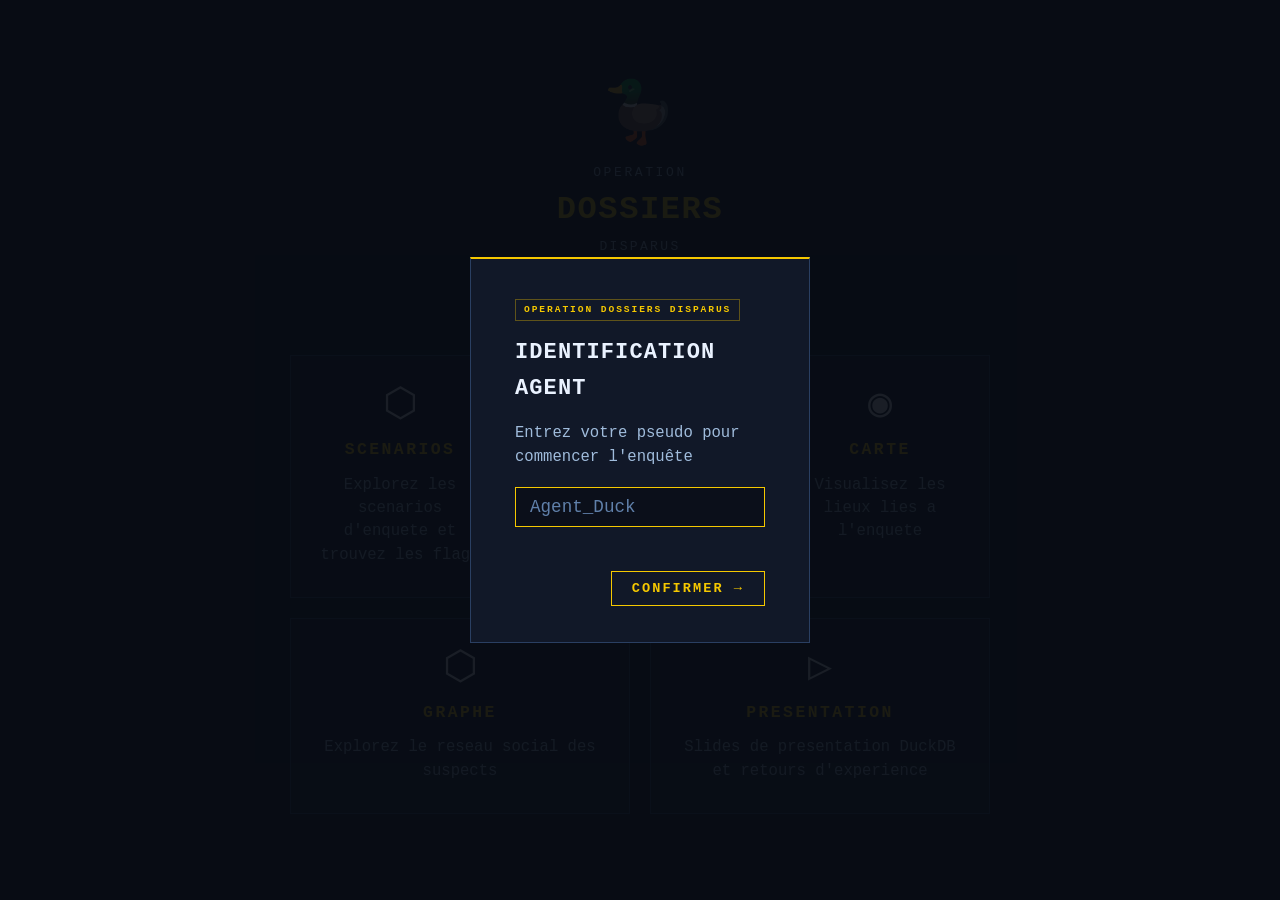
<file: docs/index.html>
<!DOCTYPE html>
<html lang="fr">
<head>
  <meta charset="UTF-8">
  <meta name="viewport" content="width=device-width, initial-scale=1.0">
  <title>Operation Dossiers Disparus — DuckDB CTF</title>
  <link rel="icon" href="data:image/svg+xml,<svg xmlns=%22http://www.w3.org/2000/svg%22 viewBox=%220 0 100 100%22><text y=%22.9em%22 font-size=%2290%22>🦆</text></svg>">
  <link rel="stylesheet" href="style.css">
</head>
<body>

<div class="landing">
  <div class="landing-hero">
    <span class="landing-duck">🦆</span>
    <div class="landing-title">
      <span class="logo-op">OPERATION</span>
      <span class="logo-name" style="font-size:1.6rem">DOSSIERS</span>
      <span class="logo-sub">DISPARUS</span>
    </div>
    <p class="landing-subtitle">DuckDB SQL CTF</p>
    <span class="agent-badge landing-agent"></span>
  </div>

  <div class="landing-cards">
    <a href="scenarios/" class="landing-card">
      <span class="landing-card-icon">⬡</span>
      <span class="landing-card-title">SCENARIOS</span>
      <span class="landing-card-desc">Explorez les scenarios d'enquete et trouvez les flags</span>
    </a>
    <a href="leaderboard/" class="landing-card">
      <span class="landing-card-icon">◈</span>
      <span class="landing-card-title">LEADERBOARD</span>
      <span class="landing-card-desc">Classement en temps reel des participants</span>
    </a>
    <a href="map/" class="landing-card">
      <span class="landing-card-icon">◉</span>
      <span class="landing-card-title">CARTE</span>
      <span class="landing-card-desc">Visualisez les lieux lies a l'enquete</span>
    </a>
    <a href="graph/" class="landing-card">
      <span class="landing-card-icon">⬡</span>
      <span class="landing-card-title">GRAPHE</span>
      <span class="landing-card-desc">Explorez le reseau social des suspects</span>
    </a>
    <a href="presentation/" class="landing-card">
      <span class="landing-card-icon">▷</span>
      <span class="landing-card-title">PRESENTATION</span>
      <span class="landing-card-desc">Slides de presentation DuckDB et retours d'experience</span>
    </a>
  </div>
</div>

<script src="agent.js"></script>
</body>
</html>
</file>
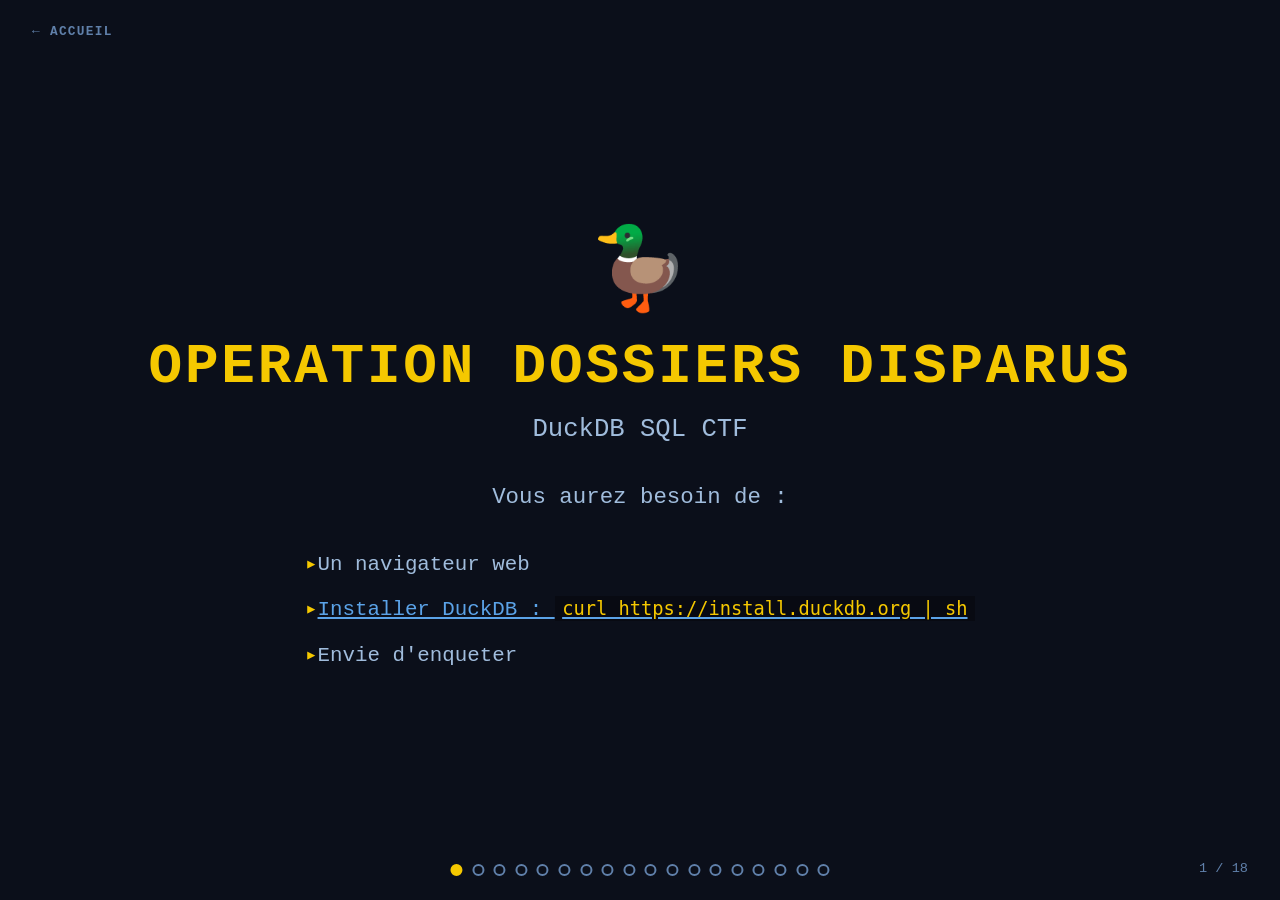
<file: docs/presentation/index.html>
<!DOCTYPE html>
<html lang="fr">
<head>
  <meta charset="UTF-8">
  <meta name="viewport" content="width=device-width, initial-scale=1.0">
  <title>Presentation — DuckDB SQL CTF</title>
  <link rel="icon" href="data:image/svg+xml,<svg xmlns=%22http://www.w3.org/2000/svg%22 viewBox=%220 0 100 100%22><text y=%22.9em%22 font-size=%2290%22>🦆</text></svg>">
  <style>
    *, *::before, *::after { box-sizing: border-box; margin: 0; padding: 0; }

    :root {
      --c-bg:      #0b0f1a;
      --c-sidebar: #060a12;
      --c-surface: #111828;
      --c-border:  #2a3f62;
      --c-muted:   #6080aa;
      --c-soft:    #a0bcdc;
      --c-text:    #eaf2ff;
      --c-accent:  #f5c800;
      --c-green:   #2ecc71;
      --c-blue:    #5ba3e8;
      --c-red:     #e74c3c;
    }

    html, body {
      height: 100%;
      overflow: hidden;
      font-family: "Courier New", Courier, monospace;
      background: var(--c-bg);
      color: var(--c-text);
    }

    /* ── SLIDE DECK ─────────────────────────────────────────────── */

    .deck {
      display: flex;
      width: 100%;
      height: 100vh;
      overflow-x: auto;
      overflow-y: hidden;
      scroll-snap-type: x mandatory;
      scroll-behavior: smooth;
      scrollbar-width: none;
    }
    .deck::-webkit-scrollbar { display: none; }

    .slide {
      min-width: 100vw;
      height: 100vh;
      scroll-snap-align: start;
      display: flex;
      flex-direction: column;
      align-items: center;
      justify-content: center;
      padding: 4rem 8rem;
      text-align: center;
      position: relative;
    }

    /* ── TYPOGRAPHY ──────────────────────────────────────────────── */

    .slide h1 {
      font-size: 3.5rem;
      color: var(--c-accent);
      margin-bottom: 0.5rem;
      letter-spacing: 0.05em;
    }
    .slide h2 {
      font-size: 2.2rem;
      color: var(--c-accent);
      margin-bottom: 1.5rem;
      letter-spacing: 0.05em;
    }
    .slide h3 {
      font-size: 1.6rem;
      color: var(--c-text);
      margin-bottom: 1rem;
    }
    .slide p {
      font-size: 1.4rem;
      color: var(--c-soft);
      line-height: 1.8;
      max-width: 900px;
    }
    .slide ul {
      font-size: 1.3rem;
      color: var(--c-soft);
      line-height: 2.2;
      list-style: none;
      text-align: left;
      max-width: 800px;
    }
    .slide ul li::before {
      content: "\25B8 ";
      color: var(--c-accent);
    }
    .slide a {
      color: var(--c-blue);
      text-decoration: underline;
    }
    .slide a:hover { color: var(--c-accent); }
    .slide code {
      color: var(--c-accent);
      background: rgba(0,0,0,0.3);
      padding: 0.1em 0.4em;
      font-size: 0.9em;
    }
    .slide .subtitle {
      font-size: 1.6rem;
      color: var(--c-soft);
      margin-bottom: 1.5rem;
    }
    .slide .big-emoji {
      font-size: 5rem;
      margin-bottom: 1rem;
    }
    .slide .big-text {
      font-size: 2.4rem;
      font-style: italic;
      color: var(--c-soft);
      max-width: 800px;
      line-height: 1.6;
    }
    .slide .small {
      font-size: 1rem;
      color: var(--c-muted);
      margin-top: 1rem;
    }

    /* ── TWO COLUMN LAYOUT ──────────────────────────────────────── */

    .two-col {
      display: grid;
      grid-template-columns: 1fr 1fr;
      gap: 4rem;
      max-width: 900px;
      width: 100%;
    }
    .col {
      display: flex;
      flex-direction: column;
      align-items: center;
      gap: 0.6rem;
      padding: 2rem;
      border: 1px solid var(--c-border);
      background: var(--c-surface);
    }
    .col .name {
      font-size: 1.8rem;
      color: var(--c-accent);
      font-weight: bold;
    }
    .col .company {
      font-size: 1.2rem;
      color: var(--c-text);
    }
    .col a {
      font-size: 1rem;
    }

    /* ── REX CARD ───────────────────────────────────────────────── */

    .rex-card {
      background: var(--c-surface);
      border: 1px solid var(--c-border);
      padding: 2rem 3rem;
      max-width: 800px;
      width: 100%;
      text-align: left;
      margin-top: 1.5rem;
    }
    .rex-card .stat {
      font-size: 2.5rem;
      color: var(--c-accent);
      font-weight: bold;
      margin: 0.5rem 0;
    }
    .rex-card p {
      font-size: 1.2rem;
    }

    /* ── SCORING SLIDE ──────────────────────────────────────────── */

    .scoring-grid {
      display: grid;
      grid-template-columns: 1fr 1fr;
      gap: 1.2rem;
      max-width: 1100px;
      width: 100%;
      margin-top: 1.2rem;
    }
    .scoring-card {
      background: var(--c-surface);
      border: 1px solid var(--c-border);
      border-radius: 10px;
      padding: 1.4rem 1.8rem;
      text-align: left;
    }
    .scoring-card-wide { grid-column: 1 / -1; }
    .scoring-card h3 {
      color: var(--c-accent);
      font-size: 1.3rem;
      margin-bottom: 0.4rem;
    }
    .scoring-card .scoring-lead {
      font-size: 1rem;
      color: var(--c-text);
      line-height: 1.5;
      margin-bottom: 0.6rem;
    }
    .scoring-card .scoring-foot {
      font-size: 0.9rem;
      color: var(--c-muted);
      margin-top: 0.6rem;
      line-height: 1.5;
    }
    .scoring-list {
      font-size: 1.05rem;
      line-height: 1.7;
      color: var(--c-soft);
      list-style: none;
      padding: 0;
      max-width: none;
    }
    .scoring-list li::before {
      content: "\25B8 ";
      color: var(--c-accent);
    }
    .scoring-list-cols {
      display: grid;
      grid-template-columns: 1fr 1fr;
      gap: 0 2rem;
    }

    .submission-card {
      background: var(--c-surface);
      border: 1px solid var(--c-border);
      border-radius: 10px;
      padding: 1.2rem 1.6rem;
      margin-top: 1.2rem;
      max-width: 1100px;
      width: 100%;
      text-align: left;
    }
    .submission-card h3 {
      color: var(--c-accent);
      font-size: 1.2rem;
      margin-bottom: 0.6rem;
    }
    .submission-code {
      background: rgba(0, 0, 0, 0.35);
      border: 1px solid var(--c-border);
      border-radius: 6px;
      padding: 0.9rem 1.1rem;
      color: var(--c-soft);
      font-size: 0.95rem;
      line-height: 1.5;
      overflow-x: auto;
      white-space: pre;
    }
    .submission-code code {
      background: transparent;
      color: var(--c-soft);
      padding: 0;
      font-size: inherit;
    }

    /* ── ARCHITECTURE SLIDE ──────────────────────────────────────── */

    .arch-svg {
      width: 100%;
      max-width: 1200px;
      height: auto;
      max-height: 78vh;
      margin-top: 1rem;
    }
    .arch-zone-bg {
      fill: rgba(17, 24, 40, 0.4);
      stroke: var(--c-border);
      stroke-dasharray: 4 4;
      stroke-width: 1;
    }
    .arch-zone-label {
      fill: var(--c-muted);
      font-size: 13px;
      font-weight: bold;
      letter-spacing: 0.15em;
      font-family: "Courier New", Courier, monospace;
    }
    .arch-box {
      fill: var(--c-surface);
      stroke: var(--c-border);
      stroke-width: 1.5;
      rx: 4;
    }
    .arch-box-gen     { stroke: var(--c-green); }
    .arch-box-player  { stroke: var(--c-soft); }
    .arch-box-s3      { stroke: var(--c-blue); }
    .arch-box-lambda  { stroke: var(--c-accent); }
    .arch-box-api     { stroke: var(--c-accent); }
    .arch-box-db      { stroke: var(--c-blue); }
    .arch-box-wasm    { stroke: var(--c-soft); }
    .arch-label {
      fill: var(--c-text);
      font-size: 13px;
      font-weight: bold;
      text-anchor: middle;
      font-family: "Courier New", Courier, monospace;
    }
    .arch-sublabel {
      fill: var(--c-muted);
      font-size: 10px;
      text-anchor: middle;
      font-family: "Courier New", Courier, monospace;
    }
    .arch-flow {
      stroke: var(--c-muted);
      stroke-width: 1.4;
      fill: none;
    }
    .arch-flow-dashed {
      stroke-dasharray: 4 3;
    }
    .arch-flow-invoke {
      stroke: var(--c-accent);
    }
    .arch-flow-label {
      fill: var(--c-soft);
      font-size: 10px;
      font-family: "Courier New", Courier, monospace;
    }

    /* ── ABOUT US SLIDE ──────────────────────────────────────────── */

    #slide-2 {
      flex-direction: column;
      gap: 0;
      text-align: left;
    }

    .about-main {
      display: flex;
      flex-direction: row;
      gap: 3rem;
      align-items: center;
    }

    .about-grid {
      display: grid;
      grid-template-columns: 200px 1fr 160px;
      grid-template-rows: 1fr 1fr;
      gap: 2rem 2.5rem;
      align-items: center;
    }

    .about-photo {
      width: 200px;
      height: 220px;
      border: 3px solid var(--c-border);
      overflow: hidden;
      background: var(--c-surface);
    }
    .about-photo img {
      width: 100%;
      height: 100%;
      object-fit: cover;
    }

    .about-info {
      display: flex;
      flex-direction: column;
      gap: 0.3rem;
    }
    .about-name {
      font-size: 2.2rem;
      font-weight: bold;
      color: var(--c-text);
      letter-spacing: 0.02em;
    }
    .about-role {
      font-size: 1.1rem;
      color: var(--c-muted);
    }
    .about-logos-banner {
      height: 60px;
      width: auto;
      object-fit: contain;
      margin-bottom: 2rem;
    }

    .about-qr {
      width: 150px;
      height: 150px;
      background: #fff;
      padding: 6px;
      display: flex;
      align-items: center;
      justify-content: center;
    }
    .about-qr img {
      width: 100%;
      height: 100%;
      object-fit: contain;
    }

    .about-tagline {
      display: flex;
      flex-direction: column;
      align-items: center;
      justify-content: center;
      gap: 1rem;
      min-width: 250px;
    }
    .about-tagline h3 {
      font-size: 2rem;
      color: var(--c-text);
      font-weight: bold;
    }
    .about-tagline p {
      font-size: 1.1rem;
      color: var(--c-muted);
    }
    .about-waves {
      font-size: 1.8rem;
      color: var(--c-border);
      line-height: 1.4;
      letter-spacing: 0.3em;
    }

    /* ── FULL-SLIDE IMAGE ────────────────────────────────────────── */

    .slide-img {
      max-width: 90vw;
      max-height: 85vh;
      object-fit: contain;
      border-radius: 4px;
    }

    /* ── SCREENSHOT PLACEHOLDER ─────────────────────────────────── */

    .screenshot {
      max-width: 700px;
      max-height: 350px;
      margin-top: 1.5rem;
      border: 1px solid var(--c-border);
    }
    .screenshot-placeholder {
      width: 700px;
      height: 300px;
      border: 2px dashed var(--c-border);
      display: flex;
      align-items: center;
      justify-content: center;
      color: var(--c-muted);
      font-size: 1rem;
      margin-top: 1.5rem;
    }

    /* ── NAVIGATION ─────────────────────────────────────────────── */

    .dots {
      position: fixed;
      bottom: 1.5rem;
      left: 50%;
      transform: translateX(-50%);
      display: flex;
      gap: 0.6rem;
      z-index: 100;
    }
    .dots button {
      width: 12px;
      height: 12px;
      border-radius: 50%;
      border: 2px solid var(--c-muted);
      background: transparent;
      cursor: pointer;
      padding: 0;
      transition: all 0.2s;
    }
    .dots button:hover { border-color: var(--c-accent); }
    .dots button.active {
      background: var(--c-accent);
      border-color: var(--c-accent);
    }

    .slide-counter {
      position: fixed;
      bottom: 1.5rem;
      right: 2rem;
      font-size: 0.85rem;
      color: var(--c-muted);
      z-index: 100;
    }

    .home-link {
      position: fixed;
      top: 1.5rem;
      left: 2rem;
      color: var(--c-muted);
      text-decoration: none;
      font-size: 0.8rem;
      font-weight: 700;
      letter-spacing: 0.1em;
      text-transform: uppercase;
      z-index: 100;
    }
    .home-link:hover { color: var(--c-accent); }

    /* ── RESPONSIVE ─────────────────────────────────────────────── */

    @media (max-width: 768px) {
      .slide { padding: 2rem 1.5rem; }
      .slide h1 { font-size: 2.2rem; }
      .slide h2 { font-size: 1.6rem; }
      .slide p  { font-size: 1.1rem; }
      .slide ul { font-size: 1rem; }
      .two-col { grid-template-columns: 1fr; gap: 1.5rem; }
    }
  </style>
</head>
<body>

<div class="deck">

  <!-- ─── SLIDE 1: Title / GitHub ─────────────────────────────── -->
  <section class="slide" id="slide-1">
    <div class="big-emoji">🦆</div>
    <h1>OPERATION DOSSIERS DISPARUS</h1>
    <p class="subtitle">DuckDB SQL CTF</p>
    <p>Vous aurez besoin de :</p>
    <ul style="margin-top:1.5rem;">
      <li>Un navigateur web</li>
      <li><a href="https://duckdb.org/install/?platform=macos&environment=cli" target="_blank">Installer DuckDB : <code>curl https://install.duckdb.org | sh</code></a></li>
      <li>Envie d'enqueter</li>
    </ul>
  </section>

  <!-- ─── SLIDE 2: About Us ──────────────────────────────────── -->
  <section class="slide" id="slide-2" style="padding:2rem;">
    <img src="assets/logos.png" alt="Ippon Technologies & Betclic" class="about-logos-banner">

    <div class="about-main">
      <div class="about-grid">
        <!-- Row 1: Jeremy -->
        <div class="about-photo">
          <img src="assets/jeremy.png" alt="Jeremy Nadal">
        </div>
        <div class="about-info">
          <span class="about-name">Jeremy Nadal</span>
          <span class="about-role">Data Engineer</span>
        </div>
        <div class="about-qr">
          <img src="assets/jeremy-qr.png" alt="QR Code Jeremy">
        </div>

        <!-- Row 2: Pablo -->
        <div class="about-photo">
          <img src="assets/pablo.png" alt="Pablo Farey">
        </div>
        <div class="about-info">
          <span class="about-name">Pablo Farey</span>
          <span class="about-role">Data Engineer</span>
        </div>
        <div class="about-qr">
          <img src="assets/pablo-qr.png" alt="QR Code Pablo">
        </div>
      </div>

      <!-- Tagline -->
      <div class="about-tagline">
        <div class="about-waves">~ ~ ~ ~ ~<br>~ ~ ~ ~ ~<br>~ ~ ~ ~ ~</div>
        <h3>Two funny people who love tech</h3>
        <div class="about-waves">~ ~ ~ ~ ~<br>~ ~ ~ ~ ~<br>~ ~ ~ ~ ~</div>
      </div>
    </div>
  </section>

  <!-- ─── SLIDE 3: What is DuckDB? ───────────────────────────── -->
  <section class="slide" id="slide-3">
    <h2>Qu'est-ce que DuckDB ?</h2>
    <ul>
      <li>Moteur de calcul OLAP in-process</li>
      <li>Le "SQLite de l'analytique"</li>
      <li>Des stacks d'erreurs claires</li>
      <br>
      <li>SQL-first : syntaxe riche et moderne</li>
      <li>Open source, licence MIT</li>
    </ul>
    <p class="small">
      <a href="https://duckdb.org/" target="_blank">duckdb.org</a>
    </p>
  </section>

  <!-- ─── SLIDE 4: Why DuckDB? ───────────────────────────────── -->
  <section class="slide" id="slide-4">
    <h2>Pourquoi DuckDB ?</h2>
    <ul>
      <li>Performance exceptionnelle sur les requetes analytiques</li>
      <li>Simplicite : un seul fichier, zero config (avant <a href="https://ducklake.select/docs/stable/specification/introduction">DuckLake</a> au début en tout cas)</li>
      <li>Multi-format reading : Parquet, CSV, JSON, Postgres, Delta, Iceberg, GSheets, ...</li>
      <li>Fonctionne partout : Python, R, Node, CLI, WASM</li>
      <li>Ideal pour l'exploration et le prototypage, mais pas que !</li>
    </ul>
  </section>

  <!-- ─── SLIDE 5: Architecture ──────────────────────────────── -->
  <section class="slide" id="slide-5">
    <h2>Comment ca marche ?</h2>
    <ul>
      <li>Stockage colonnaire optimise</li>
      <li>Moteur d'execution vectorise</li>
      <li>Zero dependance externe</li>
      <li>Execution parallele automatique</li>
      <li>Optimiseur de requetes avance</li>
      <li>Mais... Mono noeuds</li>
    </ul>
    <p class="small" style="margin-top:1.5rem;">
      <a href="https://duckdb.org/" target="_blank">duckdb.org</a>
    </p>
  </section>

  <!-- ─── SLIDE 6: MotherDuck ────────────────────────────────── -->
  <section class="slide" id="slide-6">
    <h2>MotherDuck</h2>
    <ul>
      <li>DuckDB heberge dans le cloud</li>
      <li>Serverless : pas d'infrastructure a gerer</li>
      <li>Execution hybride : local + cloud</li>
      <li>Partage de donnees simplifie</li>
      <li>Interface web et integrations</li>
      <a href="http://localhost:4213/"><code>duckdb -ui</code></a>
    </ul>
  </section>

  <!-- ─── SLIDE 7: DuckDB WASM ───────────────────────────────── -->
  <section class="slide" id="slide-7">
    <h2>DuckDB dans le navigateur</h2>
    <p>Grace a WebAssembly, DuckDB tourne directement dans votre navigateur.</p>
    <ul style="margin-top:1rem;">
      <li>Aucune installation requise</li>
      <li>Les donnees restent cote client</li>
      <li>Ce CTF l'utilise !</li>
    </ul>
    <p class="small" style="margin-top:1.5rem;">
      <a href="https://duckdb.org/docs/current/clients/wasm/overview" target="_blank">Documentation WASM</a>
    </p>
  </section>

  <!-- ─── SLIDE 8: Community & Extensions ────────────────────── -->
  <section class="slide" id="slide-8">
    <h2>Communaute & Extensions</h2>
    <ul>
      <li>Ecosysteme d'extensions riche et grandissant</li>
      <li><code>httpfs</code> — lecture directe depuis S3 / HTTP</li>
      <li><code>spatial</code> — donnees geospatiales</li>
      <li><code>iceberg</code> — tables Apache Iceberg</li>
      <li><code>postgres</code> — interroger Postgres directement</li>
      <li>Communaute active : extensions communautaires</li>
    </ul>
  </section>

  <!-- ─── SLIDE 9: Disclaimer ────────────────────────────────── -->
  <section class="slide" id="slide-9">
    <div class="big-emoji">⚠️</div>
    <p class="big-text">
      Nous ne sommes ni experts DuckDB, ni experts Iceberg.
    </p>
    <p class="small">Nous sommes des enthousiastes partageant nos decouvertes.</p>
  </section>

  <!-- ─── SLIDE 10: Big Data is Dead ──────────────────────────── -->
  <section class="slide" id="slide-10">
    <h2>Big Data is Dead</h2>
    <p>La majorite des entreprises traitent moins de donnees qu'on ne le pense.</p>
    <img class="slide-img" src="assets/small_data.png" alt="Bar chart — volume de donnees traite par les entreprises" style="margin-top:1.5rem;">
    <p class="small">La plupart des workloads tiennent sur une seule machine.</p>
  </section>

  <!-- ─── SLIDE 11: REX Orange + dbt-duckdb ──────────────────── -->
  <section class="slide" id="slide-11">
    <h2>REX : Orange + dbt-duckdb</h2>
    <div class="rex-card">
      <h3>Data ingestion dans un cloud souverain</h3>
      <ul>
        <li>Utilisation de <code>dbt-duckdb</code> pour l'ingestion de donnees</li>
        <li>Deploiement sur Kubernetes</li>
        <li>Contexte cloud souverain (contraintes specifiques)</li>
      </ul>
    </div>
  </section>

  <!-- ─── SLIDE 12: REX VPC Flow Logs / Okta ─────────────────── -->
  <section class="slide" id="slide-12">
    <h2>Processing Trillions of Records at Okta with Mini Serverless Databases</h2>
    <div class="rex-card">
      <p>Ingestion de VPC Flow Logs dans Snowflake</p>
      <p class="stat">800 000 € / an</p>
      <p>en couts d'ingestion</p>
    </div>
    <p style="margin-top:2rem;">
      Okta REX :
      <a href="https://www.youtube.com/watch?v=TrmJilG4GXk" target="_blank">
        Voir la presentation
      </a>
    </p>
  </section>

  <!-- ─── SLIDE 13: REX 1TB with DuckDB ──────────────────────── -->
  <section class="slide" id="slide-13">
    <h2>Processing 1 TB with DuckDB in less than 30 seconds</h2>
    <p class="big-text" style="font-style:normal;">
      On peut traiter &gt; 1 To avec DuckDB
    </p>
    <div class="rex-card" style="margin-top:2rem; text-align:center;">
      <p>"I processed 1 TB with DuckDB in 30 seconds"</p>
      <p style="margin-top:1rem;">
        <a href="https://blog.dataexpert.io/p/i-processed-1-tb-with-duckdb-in-30" target="_blank">
          Lire l'article
        </a>
      </p>
    </div>
    <img src="assets/1to_query.png" alt="1 To query with DuckDB" style="max-width:350px; margin-top:1.5rem; border:1px solid var(--c-border);">
  </section>

  <!-- ─── SLIDE 14: Moins mais mieux : vers un Data Engineering plus simple et efficace ─────────────────────────── -->
  <section class="slide" id="slide-14">
    <h2>Moins mais mieux : vers un Data Engineering plus simple et efficace</h2>
    <p>Polars vs DuckDB vs PySpark</p>
    <div style="display:flex; gap:1.5rem; margin-top:1.5rem; justify-content:center; flex-wrap:wrap;">
      <img src="assets/5gb.png" alt="Benchmark 5 Go" style="max-width:500px; border:1px solid var(--c-border);">
      <img src="assets/75Gb.png" alt="Benchmark 75 Go" style="max-width:500px; border:1px solid var(--c-border);">
      <img src="assets/325Gb.png" alt="Benchmark 325 Go" style="max-width:500px; border:1px solid var(--c-border);">
    </div>
    <p style="margin-top:1.5rem;">
      <a href="https://www.youtube.com/watch?v=0O6FT6_-8kU" target="_blank">
        Voir la présentation complète
      </a>
    </p>
  </section>

  <!-- ─── SLIDE 15: Webapp intro ─────────────────────────────── -->
  <section class="slide" id="slide-15">
    <h1>Présentation de la webapp</h1>
  </section>

  <!-- ─── SLIDE 16: Scoring (rang, vitesse, malus hints) ─────── -->
  <section class="slide" id="slide-16">
    <h2>Comment on vous note</h2>
    <p class="subtitle">Deux modes disponibles, un malus commun</p>

    <div class="scoring-grid">
      <div class="scoring-card">
        <h3>Mode « Rang »</h3>
        <p class="scoring-lead">Ordre d'arrivée par scénario</p>
        <ul class="scoring-list">
          <li>1<sup>er</sup> → <strong>100 pts</strong></li>
          <li>2<sup>e</sup> → 90 pts · 3<sup>e</sup> → 80 pts · ...</li>
          <li>10<sup>e</sup> et au-delà → <strong>50 pts</strong> (plancher)</li>
        </ul>
      </div>

      <div class="scoring-card">
        <h3>Mode « Vitesse »</h3>
        <p class="scoring-lead">Temps passé sur le scénario<br><code>Δ = solved_at(N) − solved_at(N−1)</code></p>
        <ul class="scoring-list">
          <li>Plus rapide du scénario → <strong>100 pts</strong></li>
          <li>Décroissance linéaire sur <strong>10 min</strong></li>
          <li>Au-delà de +10 min → <strong>50 pts</strong></li>
        </ul>
        <p class="scoring-foot">Scénario 1 : ancre = ton inscription.</p>
      </div>

      <div class="scoring-card scoring-card-wide">
        <h3>Malus « Hints »</h3>
        <p class="scoring-lead">
          Selon <code>Δ<sub>hint</sub> = hint_ouvert − début_du_solve</code>,
          appliqué sur <em>les deux modes</em>.
        </p>
        <ul class="scoring-list scoring-list-cols">
          <li>Δ &lt; 3 min → <strong>−15 pts</strong></li>
          <li>Δ &lt; 6 min → <strong>−10 pts</strong></li>
          <li>Δ &lt; 15 min → <strong>−5 pts</strong></li>
          <li>Δ ≥ 15 min → <strong>0</strong> (gratuit)</li>
        </ul>
        <p class="scoring-foot">Hints ouverts après solve : ignorés. Plancher final : <strong>0 pts</strong>.</p>
      </div>
    </div>

    <div class="submission-card">
      <h3>Exemple de soumission d'un flag</h3>
<pre class="submission-code"><code>COPY (
    SELECT '&lt;pseudo&gt;' AS pseudo, &lt;N&gt; AS scenario, 'FLAG{...}' AS flag
) TO 's3://&lt;bucket&gt;/user-inputs/&lt;pseudo&gt;_scenario_&lt;N&gt;.parquet' (FORMAT PARQUET);</code></pre>
    </div>
  </section>

  <!-- ─── SLIDE 17: Let's go! ────────────────────────────────── -->
  <section class="slide" id="slide-17">
    <div class="big-emoji">🕵️‍♂️🦆</div>
    <h1>À VOS REQUÊTES !</h1>
    <p class="big-text">
      Les dossiers ne vont pas se retrouver tout seuls... Que le meilleur gagne !
    </p>
    <p style="margin-top:2rem;">
      <a href="https://github.com/Jeremynadal33/duckdb-sql-ctf" target="_blank">
        https://github.com/Jeremynadal33/duckdb-sql-ctf
      </a>
    </p>
  </section>

  <!-- ─── SLIDE 18: Architecture ─────────────────────────────── -->
  <section class="slide" id="slide-18">
    <h2>Architecture de la stack</h2>
    <svg class="arch-svg" viewBox="0 0 1200 620" xmlns="http://www.w3.org/2000/svg">
      <defs>
        <marker id="arrow" markerWidth="8" markerHeight="8" refX="7" refY="4" orient="auto">
          <polygon points="0 0, 8 4, 0 8" fill="#6080aa"/>
        </marker>
        <marker id="arrow-yellow" markerWidth="8" markerHeight="8" refX="7" refY="4" orient="auto">
          <polygon points="0 0, 8 4, 0 8" fill="#f5c800"/>
        </marker>
      </defs>

      <!-- Zones -->
      <rect class="arch-zone-bg" x="10"  y="50" width="220" height="510"/>
      <rect class="arch-zone-bg" x="250" y="50" width="200" height="510"/>
      <rect class="arch-zone-bg" x="470" y="50" width="720" height="510"/>
      <text class="arch-zone-label" x="120" y="40" text-anchor="middle">DATA GEN</text>
      <text class="arch-zone-label" x="350" y="40" text-anchor="middle">JOUEUR / LOCAL</text>
      <text class="arch-zone-label" x="830" y="40" text-anchor="middle">AWS</text>

      <!-- DATA GEN -->
      <rect class="arch-box arch-box-gen" x="30" y="200" width="180" height="70"/>
      <text class="arch-label"    x="120" y="230">data_generator</text>
      <text class="arch-sublabel" x="120" y="250">Python · Typer</text>
      <text class="arch-sublabel" x="120" y="305">scenario1_logs</text>
      <text class="arch-sublabel" x="120" y="323">scenario2_parquet</text>
      <text class="arch-sublabel" x="120" y="341">scenario3_postgres</text>
      <text class="arch-sublabel" x="120" y="359">scenario4_iceberg</text>
      <text class="arch-sublabel" x="120" y="377">scenario5_graph</text>

      <!-- JOUEUR / LOCAL -->
      <rect class="arch-box arch-box-player" x="270" y="200" width="160" height="60"/>
      <text class="arch-label"    x="350" y="228">CLI DuckDB</text>
      <text class="arch-sublabel" x="350" y="246">(local)</text>

      <rect class="arch-box arch-box-player" x="260" y="320" width="180" height="120"/>
      <text class="arch-label"    x="350" y="342">Navigateur</text>
      <text class="arch-sublabel" x="350" y="358">(GitHub Pages)</text>
      <rect class="arch-box arch-box-wasm" x="278" y="370" width="144" height="55"/>
      <text class="arch-label"    x="350" y="393">DuckDB WASM</text>
      <text class="arch-sublabel" x="350" y="410">httpfs</text>

      <!-- AWS Row 1 (TOP): S3 data/ -->
      <rect class="arch-box arch-box-s3" x="490" y="80" width="220" height="45"/>
      <text class="arch-label"    x="600" y="100">S3 data/</text>
      <text class="arch-sublabel" x="600" y="115">logs · parquet · iceberg · duckdb</text>

      <!-- AWS Row 1b: RDS PostgreSQL (stacked under S3 data/) -->
      <rect class="arch-box arch-box-db" x="490" y="135" width="220" height="45"/>
      <text class="arch-label"    x="600" y="155">RDS PostgreSQL</text>
      <text class="arch-sublabel" x="600" y="170">scénario 2 (read-only)</text>

      <!-- AWS Row 2: API Gateway + S3 user-inputs -->
      <rect class="arch-box arch-box-api" x="490" y="205" width="160" height="45"/>
      <text class="arch-label" x="570" y="232">API Gateway</text>

      <rect class="arch-box arch-box-s3" x="680" y="205" width="160" height="45"/>
      <text class="arch-label"    x="760" y="227">S3 user-inputs/</text>
      <text class="arch-sublabel" x="760" y="241">*.parquet</text>

      <!-- AWS Row 3: Lambdas + answer_checker -->
      <rect class="arch-box arch-box-lambda" x="490" y="280" width="160" height="95"/>
      <text class="arch-sublabel" x="570" y="300">λ Lambdas</text>
      <text class="arch-sublabel" x="570" y="320">pseudo_register</text>
      <text class="arch-sublabel" x="570" y="338">hint_event</text>
      <text class="arch-sublabel" x="570" y="356">mission_control</text>

      <rect class="arch-box arch-box-lambda" x="680" y="280" width="160" height="50"/>
      <text class="arch-label"    x="760" y="302">λ answer_checker</text>
      <text class="arch-sublabel" x="760" y="317">vs answers/*.txt</text>

      <!-- AWS Row 4: ctf-events + compactor -->
      <rect class="arch-box arch-box-s3" x="490" y="415" width="350" height="45"/>
      <text class="arch-label" x="665" y="442">S3 leaderboard/ctf-events/*.parquet</text>

      <rect class="arch-box arch-box-lambda" x="870" y="415" width="120" height="45"/>
      <text class="arch-label" x="930" y="442">λ compactor</text>

      <!-- AWS Row 5: snapshot.parquet -->
      <rect class="arch-box arch-box-s3" x="580" y="490" width="280" height="45"/>
      <text class="arch-label" x="720" y="517">snapshot.parquet</text>

      <!-- ═══════════ FLOWS ═══════════ -->

      <!-- Data gen → S3 data/ (write, solid) -->
      <path class="arch-flow" d="M 210 220 C 300 180, 400 130, 490 108" marker-end="url(#arrow)"/>

      <!-- Data gen → Postgres (write, solid) -->
      <path class="arch-flow" d="M 210 235 C 300 220, 400 180, 490 160" marker-end="url(#arrow)"/>

      <!-- S3 data/ → CLI DuckDB (read, dashed) -->
      <path class="arch-flow arch-flow-dashed" d="M 490 120 C 465 150, 445 195, 432 215" marker-end="url(#arrow)"/>

      <!-- Postgres → CLI DuckDB (read, dashed) -->
      <path class="arch-flow arch-flow-dashed" d="M 490 170 C 470 195, 450 215, 432 228" marker-end="url(#arrow)"/>

      <!-- CLI DuckDB → S3 user-inputs (write, COPY) -->
      <path class="arch-flow" d="M 430 240 L 680 228" marker-end="url(#arrow)"/>

      <!-- Navigateur → API Gateway (invoke POST) -->
      <path class="arch-flow arch-flow-invoke" d="M 440 330 C 460 290, 470 240, 490 230" marker-end="url(#arrow-yellow)"/>

      <!-- API Gateway → Lambdas (invoke) -->
      <path class="arch-flow arch-flow-invoke" d="M 570 250 L 570 280" marker-end="url(#arrow-yellow)"/>

      <!-- S3 user-inputs → answer_checker (S3 event, invoke) -->
      <path class="arch-flow arch-flow-invoke" d="M 760 250 L 760 280" marker-end="url(#arrow-yellow)"/>

      <!-- Lambdas → ctf-events (write) -->
      <path class="arch-flow" d="M 570 375 L 570 415" marker-end="url(#arrow)"/>

      <!-- answer_checker → ctf-events (write) -->
      <path class="arch-flow" d="M 760 330 L 760 415" marker-end="url(#arrow)"/>

      <!-- ctf-events → compactor (S3 event, invoke) -->
      <path class="arch-flow arch-flow-invoke" d="M 840 437 L 870 437" marker-end="url(#arrow-yellow)"/>

      <!-- compactor → snapshot.parquet (write) -->
      <path class="arch-flow" d="M 930 460 C 930 480, 850 490, 820 495" marker-end="url(#arrow)"/>

      <!-- snapshot.parquet → WASM (read, dashed) -->
      <path class="arch-flow arch-flow-dashed" d="M 580 510 C 500 475, 460 425, 422 405" marker-end="url(#arrow)"/>

      <!-- ═══════════ LEGEND ═══════════ -->
      <g transform="translate(310, 585)">
        <path class="arch-flow" d="M 0 8 L 50 8" marker-end="url(#arrow)"/>
        <text class="arch-sublabel" x="60" y="12" style="text-anchor:start">écriture</text>

        <path class="arch-flow arch-flow-invoke" d="M 180 8 L 230 8" marker-end="url(#arrow-yellow)"/>
        <text class="arch-sublabel" x="240" y="12" style="text-anchor:start">invocation</text>

        <path class="arch-flow arch-flow-dashed" d="M 380 8 L 430 8" marker-end="url(#arrow)"/>
        <text class="arch-sublabel" x="440" y="12" style="text-anchor:start">lecture</text>
      </g>
    </svg>
  </section>

</div>

<!-- Navigation -->
<nav class="dots"></nav>
<div class="slide-counter"></div>
<a href="../" class="home-link">&larr; Accueil</a>

<script>
(function() {
  const deck = document.querySelector('.deck');
  const slides = document.querySelectorAll('.slide');
  const dotsContainer = document.querySelector('.dots');
  const counter = document.querySelector('.slide-counter');
  const total = slides.length;
  let current = 0;

  // Generate dot buttons
  slides.forEach(function(_, i) {
    var btn = document.createElement('button');
    btn.setAttribute('aria-label', 'Slide ' + (i + 1));
    if (i === 0) btn.classList.add('active');
    btn.addEventListener('click', function() { goTo(i); });
    dotsContainer.appendChild(btn);
  });

  function goTo(index) {
    current = Math.max(0, Math.min(index, total - 1));
    slides[current].scrollIntoView({ behavior: 'smooth', inline: 'start' });
    updateIndicators();
  }

  function updateIndicators() {
    var dots = dotsContainer.querySelectorAll('button');
    dots.forEach(function(btn, i) {
      btn.classList.toggle('active', i === current);
    });
    counter.textContent = (current + 1) + ' / ' + total;
  }

  // Keyboard navigation
  document.addEventListener('keydown', function(e) {
    if (e.key === 'ArrowRight' || e.key === ' ') { e.preventDefault(); goTo(current + 1); }
    if (e.key === 'ArrowLeft')  { e.preventDefault(); goTo(current - 1); }
    if (e.key === 'Home')       { e.preventDefault(); goTo(0); }
    if (e.key === 'End')        { e.preventDefault(); goTo(total - 1); }
  });

  // Sync on manual scroll
  var scrollTimeout;
  deck.addEventListener('scroll', function() {
    clearTimeout(scrollTimeout);
    scrollTimeout = setTimeout(function() {
      current = Math.round(deck.scrollLeft / deck.offsetWidth);
      updateIndicators();
    }, 100);
  });

  // Hash navigation
  function readHash() {
    var match = window.location.hash.match(/^#slide-(\d+)$/);
    if (match) {
      var idx = parseInt(match[1], 10) - 1;
      if (idx >= 0 && idx < total) goTo(idx);
    }
  }
  readHash();
  window.addEventListener('hashchange', readHash);

  // Update hash on navigation
  var origGoTo = goTo;
  goTo = function(index) {
    origGoTo(index);
    history.replaceState(null, '', '#slide-' + (current + 1));
  };

  updateIndicators();
})();
</script>

</body>
</html>
</file>
<file: docs/style.css>
/* ================================================================
   Opération Dossiers Disparus — CTF UI
   Layout: CSS Grid (sidebar + main). No flex on body.
   ================================================================ */

*, *::before, *::after { box-sizing: border-box; margin: 0; padding: 0; }

:root {
  --c-bg:      #0b0f1a;
  --c-sidebar: #060a12;
  --c-surface: #111828;
  --c-border:  #2a3f62;
  --c-muted:   #6080aa;
  --c-soft:    #a0bcdc;
  --c-text:    #eaf2ff;
  --c-accent:  #f5c800;
  --c-green:   #2ecc71;
  --c-blue:    #5ba3e8;
  --c-red:     #e74c3c;
  --sw: 280px;
}

html {
  height: 100%;
  font-size: 20px;
}

body {
  font-family: "Courier New", Courier, monospace;
  font-size: 1rem;
  line-height: 1.65;
  background: var(--c-bg);
  color: var(--c-text);
  height: 100%;
}

/* ── LAYOUT ────────────────────────────────────────────────────── */

.layout {
  display: grid;
  grid-template-columns: var(--sw) 1fr;
  grid-template-rows: 1fr;
  min-height: 100vh;
}

/* ── SIDEBAR ───────────────────────────────────────────────────── */

.sidebar {
  grid-column: 1;
  background: var(--c-sidebar);
  border-right: 1px solid var(--c-border);
  position: sticky;
  top: 0;
  height: 100vh;
  overflow-y: auto;
  display: flex;
  flex-direction: column;
}

.sidebar-logo {
  padding: 1rem 1.1rem;
  border-bottom: 1px solid var(--c-border);
  display: flex;
  align-items: center;
  gap: 0.6rem;
}

.logo-duck { font-size: 1.6rem; line-height: 1; }

.logo-text { display: flex; flex-direction: column; gap: 0; }
.logo-op   { font-size: 0.65rem; letter-spacing: 0.2em; color: var(--c-soft); text-transform: uppercase; }
.logo-name { font-size: 1.05rem; font-weight: 700; color: var(--c-accent); letter-spacing: 0.05em; }
.logo-sub  { font-size: 0.65rem; letter-spacing: 0.18em; color: var(--c-soft); text-transform: uppercase; }

.sidebar-nav {
  flex: 1;
  padding: 0.4rem 0;
}

.nav-item {
  display: flex;
  align-items: center;
  gap: 0.65rem;
  width: 100%;
  background: none;
  border: none;
  border-left: 3px solid transparent;
  color: var(--c-soft);
  font-family: inherit;
  font-size: 0.82rem;
  font-weight: 700;
  letter-spacing: 0.12em;
  text-transform: uppercase;
  padding: 0.85rem 1.1rem;
  cursor: pointer;
  text-align: left;
  text-decoration: none;
  transition: color 0.1s, background 0.1s, border-color 0.1s;
}

.nav-item:hover {
  color: var(--c-text);
  background: rgba(255,255,255,0.05);
}

.nav-item.active {
  color: var(--c-accent);
  background: rgba(245,200,0,0.10);
  border-left-color: var(--c-accent);
}

.nav-icon { font-size: 1rem; }

.sidebar-footer {
  padding: 1rem 1.2rem;
  border-top: 1px solid var(--c-border);
  font-size: 0.75rem;
  color: var(--c-soft);
  display: flex;
  flex-direction: column;
  gap: 0.5rem;
}

.back-link {
  color: var(--c-soft);
  text-decoration: none;
  font-size: 0.72rem;
  font-weight: 700;
  letter-spacing: 0.1em;
  text-transform: uppercase;
  transition: color 0.1s;
}

.back-link:hover { color: var(--c-accent); }

/* ── MAIN ──────────────────────────────────────────────────────── */

.main {
  grid-column: 2;
  display: flex;
  flex-direction: column;
  min-width: 0;
  min-height: 100vh;
}

/* ── TOPBAR ────────────────────────────────────────────────────── */

.topbar {
  background: var(--c-sidebar);
  border-bottom: 1px solid var(--c-border);
  height: 52px;
  display: flex;
  align-items: center;
  justify-content: space-between;
  padding: 0 1.5rem;
  flex-shrink: 0;
  position: sticky;
  top: 0;
  z-index: 10;
}

.topbar-left { display: flex; align-items: center; gap: 0.6rem; }

.topbar-back {
  color: var(--c-muted);
  text-decoration: none;
  font-size: 0.85rem;
  line-height: 1;
  transition: color 0.1s;
}

.topbar-back:hover { color: var(--c-accent); }

.topbar-label { font-size: 0.78rem; font-weight: 700; letter-spacing: 0.18em; color: var(--c-text); }
.topbar-badge { font-size: 0.65rem; letter-spacing: 0.1em; color: var(--c-soft); border: 1px solid var(--c-border); padding: 0.2rem 0.5rem; }
.topbar-right { display: flex; align-items: center; gap: 0.6rem; }

.mission-timer {
  font-size: 0.72rem;
  font-weight: 700;
  letter-spacing: 0.14em;
  color: var(--c-accent);
  font-variant-numeric: tabular-nums;
  min-width: 6ch;
  text-align: right;
}
.mission-timer.urgent { color: var(--c-red); animation: pulse-timer 1s infinite; }
.mission-timer.expired { color: var(--c-muted); }
@keyframes pulse-timer { 0%,100%{opacity:1} 50%{opacity:0.35} }

/* ── MISSION GATE ──────────────────────────────────────────────── */

.mission-card.mission-inactive {
  border-top-color: var(--c-muted);
}

.mission-card.mission-inactive > *:not(#mission-gate-admin-btn) {
  opacity: 0.4;
}

.mission-stamp.mission-inactive {
  color: var(--c-muted);
  border-color: rgba(96,128,170,0.4);
}

#mission-gate-admin-btn:hover {
  background: var(--c-accent);
  color: var(--c-bg);
}

/* ── CONTENT ───────────────────────────────────────────────────── */

.content {
  padding: 2rem 2.5rem;
  width: 100%;
  flex: 1;
}

/* ── TABS ──────────────────────────────────────────────────────── */

.tab-pane { display: none; }

/* ── MISSION CARD ──────────────────────────────────────────────── */

.mission-card {
  background: var(--c-surface);
  border: 1px solid var(--c-border);
  border-top: 2px solid var(--c-accent);
  padding: 1.25rem 1.5rem;
  margin-bottom: 1.25rem;
}

.mission-stamp {
  display: inline-block;
  font-size: 0.72rem;
  font-weight: 700;
  letter-spacing: 0.2em;
  color: var(--c-accent);
  border: 1px solid rgba(245,200,0,0.5);
  padding: 0.2rem 0.6rem;
  margin-bottom: 0.8rem;
}

.mission-title {
  font-size: 2rem;
  font-weight: 700;
  color: var(--c-text);
  margin-bottom: 0.6rem;
  letter-spacing: -0.01em;
}

.mission-card p { font-size: 1.05rem; color: var(--c-soft); line-height: 1.7; margin-bottom: 0.35rem; }
.mission-card strong { color: var(--c-text); }

.mission-prereq {
  display: flex;
  align-items: center;
  gap: 0.9rem;
  flex-wrap: wrap;
  margin-top: 1rem;
  padding-top: 1rem;
  border-top: 1px solid var(--c-border);
  font-size: 0.72rem;
}

.prereq-tag { font-size: 0.65rem; font-weight: 700; letter-spacing: 0.15em; color: var(--c-soft); border: 1px solid var(--c-border); padding: 0.15rem 0.5rem; }
.mission-prereq a { color: var(--c-blue); text-decoration: none; font-size: 0.9rem; }
.mission-prereq a:hover { text-decoration: underline; }
.prereq-note { color: var(--c-soft); font-size: 0.88rem; }

.mission-unlock-notice {
  margin-top: 0.9rem;
  padding: 0.55rem 0.9rem;
  background: rgba(30, 90, 160, 0.15);
  border-left: 3px solid var(--c-blue);
  color: var(--c-soft);
  font-size: 0.88rem;
  line-height: 1.5;
}
.mission-unlock-notice strong { color: var(--c-text); }
.unlock-flag-link { color: var(--c-blue); text-decoration: underline; cursor: pointer; }
.unlock-flag-link:hover { color: var(--c-text); }

/* ── SCENARIO CHAIN ────────────────────────────────────────────── */

.scenario-chain {
  display: flex;
  align-items: center;
  gap: 0;
  margin-bottom: 1.25rem;
}

.chain-btn {
  display: flex;
  flex-direction: column;
  align-items: center;
  gap: 0.2rem;
  background: var(--c-surface);
  border: 1px solid var(--c-border);
  color: var(--c-muted);
  font-family: inherit;
  cursor: pointer;
  transition: all 0.1s;
  min-width: 75px;
  padding: 0.5rem 0.8rem;
}

.chain-btn:hover:not([disabled]) { border-color: var(--c-accent); color: var(--c-text); }
.chain-btn.active { background: rgba(240,192,0,0.08); border-color: var(--c-accent); color: var(--c-accent); }

.chain-btn-locked {
  opacity: 0.35;
  cursor: not-allowed !important;
  filter: grayscale(1);
}

.cbtn-lock { font-size: 0.85rem; }

.cbtn-num { font-size: 1.3rem; font-weight: 700; }
.cbtn-lbl { font-size: 0.7rem; letter-spacing: 0.04em; }

.chain-line { flex: 1; max-width: 40px; height: 1px; background: var(--c-border); }

/* ── SCENARIO PANEL ────────────────────────────────────────────── */

.sc-panel {
  display: flex;
  gap: 0;
  background: var(--c-surface);
  border: 1px solid var(--c-border);
  margin-bottom: 1.5rem;
  overflow: hidden;
  min-height: 45vh;
}

.sc-aside {
  width: 165px;
  min-width: 165px;
  background: var(--c-sidebar);
  border-right: 1px solid var(--c-border);
  padding: 1.1rem 1rem;
  display: flex;
  flex-direction: column;
  gap: 0.9rem;
}

.sc-index {
  font-size: 3rem;
  font-weight: 700;
  line-height: 1;
  color: var(--c-accent);
  opacity: 0.5;
}

.sc-tags { display: flex; flex-direction: column; gap: 0.2rem; }
.sc-tags-label { font-size: 0.72rem; font-weight: 700; letter-spacing: 0.15em; color: var(--c-soft); margin-bottom: 0.25rem; text-transform: uppercase; }

.sc-tag-link { text-decoration: none; display: block; }
.sc-tag-link code { transition: color 0.1s, border-color 0.1s; }
.sc-tag-link:hover code { color: var(--c-accent); border-color: rgba(245,200,0,0.5); }
.sc-tags code {
  display: block;
  font-size: 0.78rem;
  font-family: inherit;
  background: rgba(0,0,0,0.3);
  color: var(--c-soft);
  border: 1px solid var(--c-border);
  padding: 0.2rem 0.45rem;
  white-space: normal;
  word-break: break-word;
}

.sc-body { flex: 1; padding: 1.5rem 1.8rem; min-width: 0; overflow-y: auto; }

.sc-title { font-size: 1.3rem; font-weight: 700; margin-bottom: 0.75rem; color: var(--c-text); }

.sc-section {
  font-size: 0.75rem;
  font-weight: 700;
  letter-spacing: 0.2em;
  color: var(--c-green);
  text-transform: uppercase;
  margin: 0.9rem 0 0.45rem;
}

.sc-context {
  background: rgba(0,0,0,0.25);
  border-left: 3px solid var(--c-border);
  padding: 0.85rem 1.1rem;
  color: var(--c-soft);
  font-size: 0.92rem;
  line-height: 1.7;
}

.sc-context p { margin: 0; }
.sc-context p + p { margin-top: 0.75rem; }
.sc-context code { color: var(--c-blue); }

.sc-context pre {
  margin: 0.45rem 0 0.9rem;
}
.sc-context pre code {
  display: block;
  background: rgba(0,0,0,0.4);
  border: 1px solid var(--c-border);
  border-radius: 4px;
  padding: 0.8rem 1rem;
  color: #c0d8f0;
  font-size: 0.9rem;
  line-height: 1.6;
  overflow-x: auto;
  white-space: pre;
}

/* ── Mini-schéma de la boucle (tutoriel) ── */
.ctf-loop {
  display: flex;
  flex-wrap: wrap;
  align-items: center;
  gap: 0.5rem;
  margin: 0.85rem 0 1.1rem;
}
.ctf-loop-step {
  padding: 0.4rem 0.8rem;
  background: rgba(0,0,0,0.3);
  border: 1px solid var(--c-border);
  border-radius: 999px;
  font-size: 0.85rem;
  font-weight: 600;
  color: var(--c-text);
  white-space: nowrap;
}
.ctf-loop-arrow { color: var(--c-green); font-weight: 700; }

/* ── Bouton "copier" sur les blocs de code ── */
.copy-btn {
  position: absolute;
  top: 0.4rem;
  right: 0.4rem;
  padding: 0.2rem 0.55rem;
  font-family: inherit;
  font-size: 0.7rem;
  letter-spacing: 0.05em;
  color: var(--c-muted);
  background: rgba(0,0,0,0.55);
  border: 1px solid var(--c-border);
  border-radius: 4px;
  cursor: pointer;
  opacity: 0;
  transition: opacity 0.12s, color 0.12s, border-color 0.12s;
}
pre:hover .copy-btn, .copy-btn:focus-visible { opacity: 1; }
.copy-btn:hover { color: var(--c-text); border-color: var(--c-muted); }
.copy-btn.copied { color: var(--c-green); border-color: rgba(46,204,113,0.5); opacity: 1; }

.sc-steps { list-style: none; padding: 0; display: flex; flex-direction: column; gap: 0.3rem; counter-reset: s; }
.sc-steps li {
  counter-increment: s;
  display: flex;
  gap: 0.85rem;
  font-size: 0.92rem;
  color: var(--c-soft);
  line-height: 1.6;
}
.sc-steps li::before {
  content: counter(s);
  display: inline-flex;
  align-items: center;
  justify-content: center;
  width: 1.6rem;
  height: 1.6rem;
  min-width: 1.6rem;
  background: rgba(0,0,0,0.3);
  border: 1px solid var(--c-border);
  border-radius: 50%;
  font-size: 0.7rem;
  font-weight: 700;
  color: var(--c-soft);
  flex-shrink: 0;
  margin-top: 0.1rem;
}
.sc-steps strong { color: var(--c-text); }

.sc-flag {
  background: rgba(0,0,0,0.2);
  border: 1px solid rgba(39,174,96,0.25);
  padding: 0.55rem 0.75rem;
  margin-top: 0.2rem;
}

.sc-flag code { color: var(--c-green); font-family: inherit; font-size: 0.95rem; word-break: break-all; }
.sc-flag p { font-size: 0.9rem; color: var(--c-soft); margin-top: 0.25rem; }

.sc-hints { display: flex; flex-direction: column; gap: 0.25rem; }

.sc-epilogue-banner {
  border-left: 4px solid var(--c-green);
  background: rgba(46,204,113,0.08);
  padding: 1.25rem 1.5rem;
  margin-bottom: 1.25rem;
}
.sc-epilogue-banner .sc-epilogue-label {
  display: inline-block;
  font-size: 0.72rem;
  font-weight: 700;
  letter-spacing: 0.2em;
  color: var(--c-green);
  margin-bottom: 0.5rem;
}
.sc-epilogue-banner .sc-epilogue-text {
  font-size: 0.92rem;
  color: var(--c-soft);
  font-style: italic;
  line-height: 1.65;
}

.mission-stamp.mission-done { color: var(--c-green); }
.mission-card.mission-done { border-top-color: var(--c-green); }

/* ── DETAILS ───────────────────────────────────────────────────── */

details { border: 1px solid var(--c-border); overflow: hidden; }
details + details { border-top: none; }

summary {
  cursor: pointer;
  list-style: none;
  display: flex;
  align-items: center;
  gap: 0.5rem;
  padding: 0.85rem 1.1rem;
  font-size: 1rem;
  font-weight: 600;
  color: var(--c-muted);
  background: rgba(0,0,0,0.18);
  user-select: none;
  transition: color 0.1s;
}

summary::before { content: "▶"; font-size: 0.45rem; color: var(--c-muted); transition: transform 0.15s; flex-shrink: 0; }
details[open] summary::before { transform: rotate(90deg); }
summary:hover { color: var(--c-text); }
details[open] summary { color: var(--c-text); border-bottom: 1px solid var(--c-border); }

details > *:not(summary) { padding: 0.7rem 0.8rem; background: var(--c-surface); }

details pre code {
  display: block;
  background: rgba(0,0,0,0.4);
  padding: 1.2rem 1.5rem;
  color: #c0d8f0;
  font-size: 1rem;
  font-family: inherit;
  line-height: 1.65;
  overflow-x: auto;
  white-space: pre;
  margin: 0;
}

details p { font-size: 0.95rem; color: var(--c-soft); line-height: 1.65; }
details p code { color: var(--c-blue); }
details ul { margin: 0; padding-left: 1.2rem; display: flex; flex-direction: column; gap: 0.35rem; }
details li { font-size: 0.95rem; color: var(--c-soft); line-height: 1.65; }
details a, .sc-context a { color: var(--c-blue); text-decoration: none; }
details a:hover, .sc-context a:hover { text-decoration: underline; }

/* ── SUBMIT ────────────────────────────────────────────────────── */

.submit-trigger {
  background: none;
  border: 1px solid var(--c-accent);
  color: var(--c-accent);
  font-family: inherit;
  font-size: 0.72rem;
  font-weight: 700;
  letter-spacing: 0.12em;
  text-transform: uppercase;
  padding: 0.35rem 0.85rem;
  cursor: pointer;
  margin-right: 0.75rem;
  transition: background 0.1s;
}
.submit-trigger:hover { background: rgba(245,200,0,0.08); }

.submit-overlay {
  position: fixed;
  inset: 0;
  background: rgba(8,12,20,0.88);
  z-index: 1000;
  display: flex;
  align-items: center;
  justify-content: center;
}
.submit-overlay[hidden] { display: none; }

.submit-modal {
  background: var(--c-surface);
  border: 1px solid var(--c-border);
  border-top: 2px solid var(--c-accent);
  width: 680px;
  max-width: calc(100vw - 2rem);
  padding: 1.8rem 2rem;
  display: flex;
  flex-direction: column;
  gap: 1rem;
}

.submit-modal-header {
  display: flex;
  align-items: center;
  justify-content: space-between;
}

.submit-modal-stamp {
  font-size: 0.72rem;
  font-weight: 700;
  letter-spacing: 0.2em;
  text-transform: uppercase;
  color: var(--c-accent);
  border: 1px solid rgba(245,200,0,0.4);
  padding: 0.2rem 0.55rem;
}

.submit-modal-close {
  background: none;
  border: none;
  color: var(--c-muted);
  font-size: 1.4rem;
  line-height: 1;
  cursor: pointer;
  padding: 0.1rem 0.3rem;
  transition: color 0.1s;
}
.submit-modal-close:hover { color: var(--c-text); }

.helper-tabs {
  display: flex;
  border-bottom: 1px solid var(--c-border);
  gap: 0;
}

.helper-tab {
  background: none;
  border: none;
  border-bottom: 2px solid transparent;
  color: var(--c-muted);
  font-family: inherit;
  font-size: 0.72rem;
  font-weight: 700;
  letter-spacing: 0.14em;
  text-transform: uppercase;
  padding: 0.65rem 1.2rem;
  cursor: pointer;
  transition: color 0.1s, border-color 0.1s;
  margin-bottom: -1px;
}

.helper-tab:hover { color: var(--c-text); }

.helper-tab.active {
  color: var(--c-accent);
  border-bottom-color: var(--c-accent);
}

.helper-pane { display: none; }
.helper-pane.active { display: flex; flex-direction: column; gap: 0.85rem; }

.submit-modal-desc {
  font-size: 0.9rem;
  color: var(--c-soft);
  margin: 0;
}

.submit-modal pre {
  background: rgba(0,0,0,0.4);
  border: 1px solid var(--c-border);
  padding: 1.1rem 1.4rem;
  overflow-x: auto;
  margin: 0;
}

.submit-modal pre code {
  font-size: 0.95rem;
  color: #c0d8f0;
  font-family: inherit;
  line-height: 1.7;
}

.scoring-block {
  border: 1px solid var(--c-border);
  border-left: 3px solid var(--c-accent);
  background: rgba(0, 0, 0, 0.25);
  padding: 0.9rem 1.1rem;
  border-radius: 4px;
}
.scoring-block-title {
  color: var(--c-accent);
  font-size: 0.78rem;
  font-weight: 700;
  letter-spacing: 0.12em;
  text-transform: uppercase;
  margin-bottom: 0.5rem;
}
.scoring-block p {
  color: var(--c-soft);
  font-size: 0.85rem;
  line-height: 1.55;
  margin: 0.25rem 0;
}
.scoring-block ul {
  margin: 0.4rem 0 0.2rem 1rem;
  padding: 0;
  color: var(--c-soft);
  font-size: 0.85rem;
  line-height: 1.8;
}
.scoring-block code {
  color: var(--c-accent);
  background: rgba(0, 0, 0, 0.35);
  padding: 0.05em 0.35em;
  border-radius: 3px;
  font-size: 0.9em;
}

/* ── LEADERBOARD LAYOUT ────────────────────────────────────────── */

.lb-layout {
  display: grid;
  grid-template-columns: 1fr 300px;
  gap: 1.5rem;
  align-items: start;
}

.lb-main { min-width: 0; }

.lb-feed {
  background: var(--c-surface);
  border: 1px solid var(--c-border);
  border-top: 2px solid var(--c-accent);
  position: sticky;
  top: 60px;
  max-height: calc(100vh - 80px);
  display: flex;
  flex-direction: column;
  overflow: hidden;
}

.feed-header {
  font-size: 0.65rem;
  font-weight: 700;
  letter-spacing: 0.2em;
  text-transform: uppercase;
  color: var(--c-accent);
  padding: 0.75rem 1rem;
  border-bottom: 1px solid var(--c-border);
  flex-shrink: 0;
}

.feed-list {
  overflow-y: auto;
  flex: 1;
  display: flex;
  flex-direction: column;
  gap: 0;
}

.feed-empty {
  font-size: 0.78rem;
  color: var(--c-muted);
  padding: 1.2rem 1rem;
  text-align: center;
}

.feed-item {
  padding: 0.75rem 1rem;
  border-bottom: 1px solid var(--c-border);
  display: flex;
  flex-direction: column;
  gap: 0.3rem;
}

.feed-item-success  { border-left: 3px solid var(--c-green); }
.feed-item-rejected { border-left: 3px solid var(--c-red); }
.feed-item-hint     { border-left: 3px solid #f0c000; }
.feed-item-register { border-left: 3px solid #5b9cf6; }

.feed-item-top {
  display: flex;
  align-items: center;
  justify-content: space-between;
  gap: 0.5rem;
}

.feed-tag {
  font-size: 0.55rem;
  font-weight: 700;
  letter-spacing: 0.12em;
  text-transform: uppercase;
  padding: 0.1rem 0.4rem;
  border: 1px solid;
}

.feed-tag-success  { color: var(--c-green); border-color: rgba(46,204,113,0.4); }
.feed-tag-rejected { color: var(--c-red);   border-color: rgba(231,76,60,0.4); }
.feed-tag-hint     { color: #f0c000;        border-color: rgba(240,192,0,0.4); }
.feed-tag-register { color: #5b9cf6;        border-color: rgba(91,156,246,0.4); }

.feed-time {
  font-size: 0.6rem;
  color: var(--c-muted);
}

.feed-detail {
  font-size: 0.78rem;
  color: var(--c-soft);
  line-height: 1.5;
}

.feed-pseudo {
  color: var(--c-text);
  font-weight: 700;
}

.feed-reason {
  font-size: 0.7rem;
  color: var(--c-muted);
  margin-top: 0.2rem;
  font-style: italic;
}

/* ── PODIUM ────────────────────────────────────────────────────── */

.podium-row { display: flex; gap: 0.5rem; margin-bottom: 1.25rem; flex-wrap: wrap; }

.podium-card {
  flex: 1;
  min-width: 120px;
  padding: 0.9rem 0.85rem 0.8rem;
  display: flex;
  flex-direction: column;
  gap: 0.15rem;
}

.p-gold   { background: rgba(240,192,0,0.07);   border: 1px solid rgba(240,192,0,0.25); }
.p-silver { background: rgba(150,160,180,0.07);  border: 1px solid rgba(150,160,180,0.2); }
.p-bronze { background: rgba(205,127,50,0.07);   border: 1px solid rgba(205,127,50,0.2); }

.p-trophy { font-size: 1.2rem; line-height: 1; margin-bottom: 0.25rem; }
.p-place  { font-size: 0.5rem; font-weight: 700; letter-spacing: 0.15em; color: var(--c-muted); text-transform: uppercase; }
.p-name   { font-size: 1rem; font-weight: 700; color: var(--c-text); margin-top: 0.08rem; overflow: hidden; text-overflow: ellipsis; white-space: nowrap; }
.p-score  { font-size: 0.72rem; color: var(--c-soft); }

.stat-card { min-width: 80px; background: var(--c-surface); border: 1px solid var(--c-border); padding: 0.9rem 0.85rem 0.8rem; display: flex; flex-direction: column; gap: 0.2rem; }
.stat-num  { font-size: 1.65rem; font-weight: 700; color: var(--c-text); line-height: 1; }
.stat-label{ font-size: 0.48rem; font-weight: 700; letter-spacing: 0.15em; color: var(--c-muted); text-transform: uppercase; }

/* ── CHART ─────────────────────────────────────────────────────── */

.chart-box {
  background: var(--c-surface);
  border: 1px solid var(--c-border);
  padding: 0.9rem;
  height: 280px;
  position: relative;
  margin-bottom: 1.25rem;
}

/* ── TABLE ─────────────────────────────────────────────────────── */

#updated { font-size: 0.58rem; color: var(--c-muted); margin-bottom: 0.5rem; }

table { width: 100%; border-collapse: collapse; }
th, td { padding: 0.6rem 0.9rem; text-align: center; border-bottom: 1px solid var(--c-border); font-size: 0.88rem; }
th { background: var(--c-sidebar); font-size: 0.65rem; font-weight: 700; text-transform: uppercase; letter-spacing: 0.1em; color: var(--c-soft); }
td:nth-child(2) { text-align: left; font-weight: 600; }
tr:hover { background: var(--c-surface); }

.rank-1  { color: #f0c000; }
.rank-2  { color: #a0b0c8; }
.rank-3  { color: #cd7f32; }
.solved  { color: var(--c-green); font-weight: 600; position: relative; cursor: help; }
.unsolved{ color: var(--c-muted); }
.score   { font-size: 0.85rem; font-weight: 700; }

/* Custom cell tooltip (solved cells on leaderboard) */
.cell-tip {
  visibility: hidden;
  opacity: 0;
  position: absolute;
  left: 50%;
  bottom: calc(100% + 6px);
  transform: translateX(-50%);
  background: #0f172a;
  border: 1px solid #1e2d47;
  border-radius: 8px;
  padding: 0.6rem 0.75rem;
  min-width: 200px;
  max-width: 320px;
  text-align: left;
  color: var(--c-text);
  font-family: 'IBM Plex Mono', monospace;
  font-size: 0.72rem;
  font-weight: 500;
  line-height: 1.5;
  white-space: normal;
  z-index: 20;
  box-shadow: 0 6px 16px rgba(0, 0, 0, 0.5);
  transition: opacity 0.12s, visibility 0.12s;
  pointer-events: none;
}
.solved:hover .cell-tip { visibility: visible; opacity: 1; }

.cell-tip-line { margin-bottom: 0.25rem; }
.cell-tip-label {
  color: var(--c-muted);
  text-transform: uppercase;
  font-size: 0.65rem;
  letter-spacing: 0.08em;
  margin-right: 0.4rem;
}
.cell-tip-hints {
  list-style: none;
  margin: 0.15rem 0 0 0;
  padding: 0;
}
.cell-tip-hints li {
  display: flex;
  justify-content: space-between;
  gap: 0.6rem;
  padding: 0.1rem 0;
}
.cell-tip-hint-title { color: var(--c-soft); overflow: hidden; text-overflow: ellipsis; }
.cell-tip-hint-malus { color: var(--c-accent); font-weight: 600; white-space: nowrap; }

/* ── MAP ───────────────────────────────────────────────────────── */

#map { width: 100%; }
.map-legend {
  position: absolute;
  bottom: 1.5rem;
  left: 1rem;
  display: flex;
  align-items: center;
  gap: 0.75rem;
  flex-wrap: wrap;
  background: rgba(6, 10, 18, 0.85);
  border: 1px solid var(--c-border);
  padding: 0.4rem 0.8rem;
  font-size: 0.65rem;
  color: var(--c-muted);
  z-index: 1000;
}
.legend-item { display: flex; align-items: center; gap: 0.3rem; }
.legend-dot { display: inline-block; width: 9px; height: 9px; border-radius: 50%; flex-shrink: 0; }

/* ── RESPONSIVE ────────────────────────────────────────────────── */

/* ── LANDING PAGE ─────────────────────────────────────────────── */

.landing {
  min-height: 100vh;
  display: flex;
  flex-direction: column;
  align-items: center;
  justify-content: center;
  gap: 2.5rem;
  padding: 2rem;
}

.landing-hero {
  display: flex;
  flex-direction: column;
  align-items: center;
  gap: 0.3rem;
  text-align: center;
}

.landing-duck { font-size: 3rem; line-height: 1; margin-bottom: 0.5rem; }

.landing-title {
  display: flex;
  flex-direction: column;
  align-items: center;
  gap: 0;
}

.landing-subtitle {
  font-size: 0.78rem;
  letter-spacing: 0.2em;
  color: var(--c-soft);
  text-transform: uppercase;
  margin-top: 0.8rem;
}

.landing-cards {
  display: flex;
  gap: 1rem;
  flex-wrap: wrap;
  justify-content: center;
  max-width: 700px;
}

.landing-card {
  display: flex;
  flex-direction: column;
  align-items: center;
  gap: 0.5rem;
  background: var(--c-surface);
  border: 1px solid var(--c-border);
  padding: 1.5rem 1.2rem;
  min-width: 180px;
  flex: 1;
  text-decoration: none;
  color: var(--c-text);
  transition: border-color 0.15s, background 0.15s;
  cursor: pointer;
  text-align: center;
}

.landing-card:hover {
  border-color: var(--c-accent);
  background: rgba(240,192,0,0.04);
}

.landing-card-icon { font-size: 2rem; line-height: 1; }

.landing-card-title {
  font-size: 0.82rem;
  font-weight: 700;
  letter-spacing: 0.15em;
  color: var(--c-accent);
}

.landing-card-desc {
  font-size: 0.78rem;
  color: var(--c-soft);
  line-height: 1.5;
}

/* ── AGENT BADGE ───────────────────────────────────────────────── */

.agent-badge {
  display: none;
  font-size: 0.78rem;
  font-weight: 700;
  letter-spacing: 0.08em;
  text-transform: uppercase;
  color: var(--c-accent);
  border: 1px solid rgba(245,200,0,0.4);
  background: rgba(245,200,0,0.06);
  padding: 0.4rem 0.7rem;
  margin-top: 0.2rem;
  white-space: nowrap;
  overflow: hidden;
  text-overflow: ellipsis;
}

.landing-agent {
  font-size: 1rem;
  padding: 0.4rem 1rem;
  margin-top: 0.6rem;
  letter-spacing: 0.18em;
}

/* ── AGENT MODAL ───────────────────────────────────────────────── */

#agent-overlay {
  position: fixed;
  inset: 0;
  background: rgba(8,12,20,0.92);
  z-index: 9999;
  display: flex;
  align-items: center;
  justify-content: center;
}

#agent-modal {
  background: var(--c-surface);
  border: 1px solid var(--c-border);
  border-top: 2px solid var(--c-accent);
  padding: 2rem 2.2rem 1.8rem;
  width: 340px;
  max-width: calc(100vw - 2rem);
  display: flex;
  flex-direction: column;
  gap: 0.7rem;
}

.modal-stamp {
  font-size: 0.48rem;
  font-weight: 700;
  letter-spacing: 0.2em;
  color: var(--c-accent);
  border: 1px solid rgba(240,192,0,0.35);
  display: inline-block;
  padding: 0.1rem 0.4rem;
  align-self: flex-start;
}

.modal-title {
  font-size: 1.1rem;
  font-weight: 700;
  color: var(--c-text);
  letter-spacing: 0.05em;
}

.modal-desc {
  font-size: 0.78rem;
  color: var(--c-soft);
  line-height: 1.55;
}

#agent-input {
  background: var(--c-bg);
  border: 1px solid var(--c-border);
  color: var(--c-text);
  font-family: inherit;
  font-size: 0.88rem;
  padding: 0.45rem 0.7rem;
  outline: none;
  width: 100%;
  margin-top: 0.2rem;
}

#agent-input:focus { border-color: var(--c-accent); }
#agent-input::placeholder { color: var(--c-muted); }

#agent-confirm {
  background: none;
  border: 1px solid var(--c-accent);
  color: var(--c-accent);
  font-family: inherit;
  font-size: 0.68rem;
  font-weight: 700;
  letter-spacing: 0.15em;
  text-transform: uppercase;
  padding: 0.45rem 1rem;
  cursor: pointer;
  align-self: flex-end;
  transition: background 0.1s;
}

#agent-confirm:hover { background: rgba(240,192,0,0.08); }

@keyframes shake {
  0%,100% { transform: translateX(0); }
  20%,60%  { transform: translateX(-6px); }
  40%,80%  { transform: translateX(6px); }
}

#agent-input.shake { animation: shake 0.4s ease; border-color: var(--c-red); }

/* ── RESPONSIVE ────────────────────────────────────────────────── */

@media (max-width: 640px) {
  .layout { grid-template-columns: 1fr; }
  .sidebar { display: none; }
  .main { grid-column: 1; }
  .content { padding: 1rem; }
  .sc-panel { flex-direction: column; }
  .sc-aside { width: 100%; min-width: 0; flex-direction: row; border-right: none; border-bottom: 1px solid var(--c-border); }
  .landing-cards { flex-direction: column; }
  .landing-card { min-width: 0; }
}
</file>
